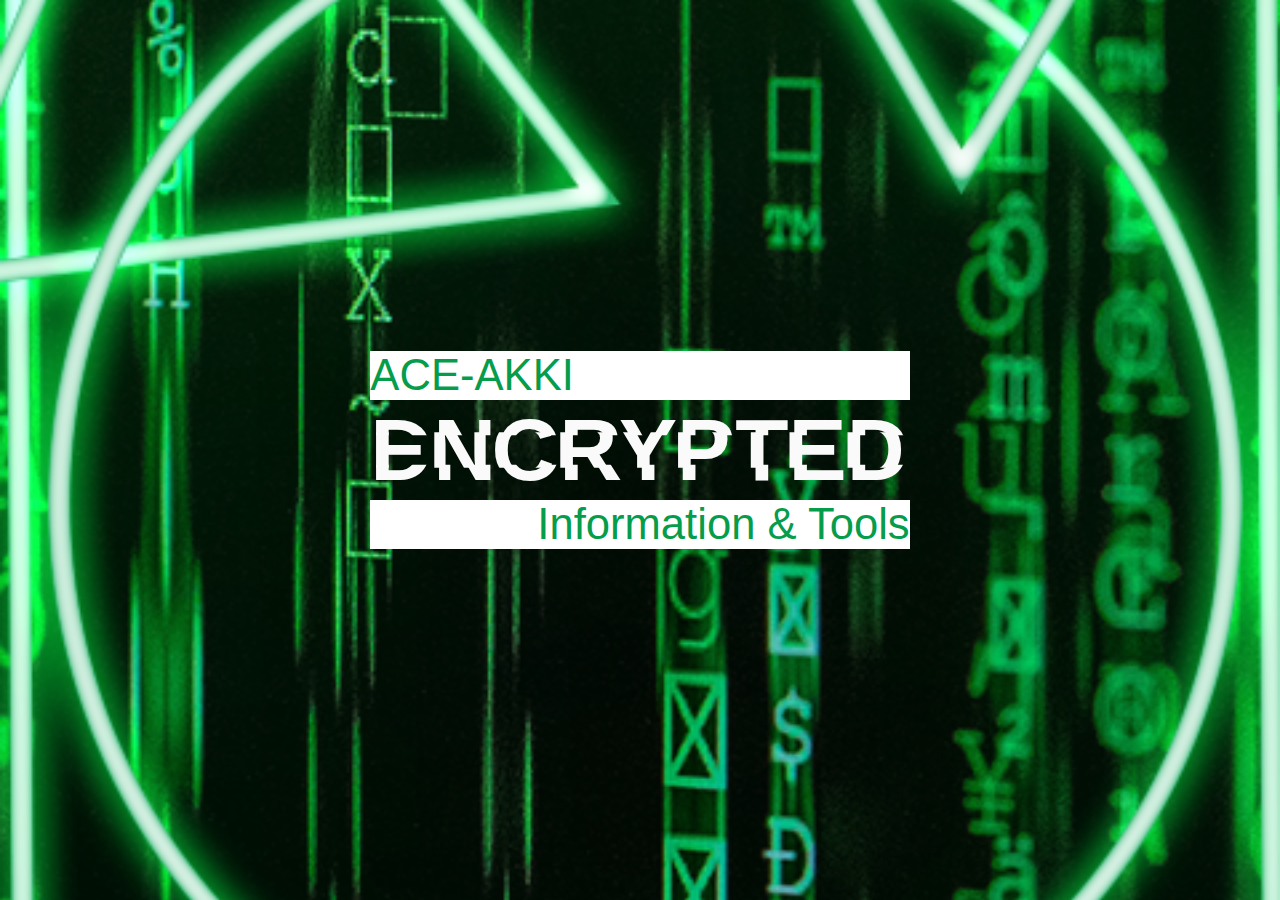
<file: L 2.html>
<!DOCTYPE html>
<html lang="en">
<head>
  <meta name="viewport" content="width=device-width, initial-scale=1.0">
  <style>
    * {
      margin: 0;
      padding: 0;
      box-sizing: border-box;
    }

    :root {
      --background: #060608;
      --background-url:url("img/T4.png");
      --background-size: cover;
      --color: #FAFAFA;
    }

    html, body {
      width: 100%;
      height: 100%;
      font-family: Arial;
    }

    body {
  display: flex;
  justify-content: center;
  align-items: center;
  background: var(--background) var(--background-url) no-repeat center fixed;
  background-size: cover !important;
}


    .container {
      color: var(--color);
      font-size: 2.5rem;
      display: flex;
      flex-direction: column;
    }

    .right {
      text-align: right;
      width: 100%;
    }

    .ak {
      display: grid;
      grid-template-columns: 1fr;
    }

    .ak span {
      font-weight: bold;
      grid-row-start: 1;
      grid-column-start: 1;
      font-size: calc(5vw + 5vh);
      --ak-height: calc(100% / var(--ak) - 1px);
      --inverse-index: calc(calc(var(--ak) - 1) - var(--index));
      --clip-top: calc(var(--ak-height) * var(--index));
      --clip-bottom: calc(var(--ak-height) * var(--inverse-index));
      clip-path: inset(var(--clip-top) 0 var(--clip-bottom) 0);
      animation: ak 340ms cubic-bezier(.46, .29, 0, 1.24) 1 backwards calc(var(--index) * 120ms), glitch 2s ease infinite 2s alternate-reverse;
    }

    .ak span:nth-child(odd) {
      --glitch-translate: calc(0.5vw + 0.5vh);
    }

    .ak span:nth-child(even) {
      --glitch-translate: calc(-0.5vw - 0.5vh);
    }

    @keyframes ak {
      0% {
        opacity: 0;
        transform: translateX(-50%);
        text-shadow: -0.2vw 0.3vh 0 red, 0.2vw -0.3vh 0 blue;
      }

      60% {
        opacity: 0.5;
        transform: translateX(50%);
      }

      80% {
        transform: none;
        opacity: 1;
        text-shadow: 0.2vw -0.3vh 0 red, -0.2vw 0.3vh 0 blue;
      }

      100% {
        text-shadow: none;
      }
    }

    @keyframes glitch {
      0% {
        text-shadow: -0.2vw 0.3vh 0 red, 0.2vw -0.3vh 0 blue;
        transform: translate(var(--glitch-translate));
      }

      2% {
        text-shadow: 0.2vw -0.3vh 0 red, -0.2vw 0.3vh 0 blue;
      }

      4%, 100% {
        text-shadow: none;
        transform: none;
      }
    }
  </style>
</head>
<body>
  <div class="container">
    <span style="background-color:#fff; color:#059d4b; font-size: calc(2vw + 2vh);">
      ACE-AKKI</span>
    <div class="ak" style="--ak: 3;">
      <span style="--index: 0; font-size: calc(4vw + 4vh);">DNCRYPTED</span>
      <span style="--index: 1; font-size: calc(4vw + 4vh);">ENCRYPTED</span>
      <span style="--index: 2; font-size: calc(4vw + 4vh);">DNCRYPTED</span>
    </div>
    <span class="right" style="background-color:#fff; color:#059d4b; font-size: calc(2vw + 2vh);">Information & Tools</span>
  </div>
</body>
</html>
</file>
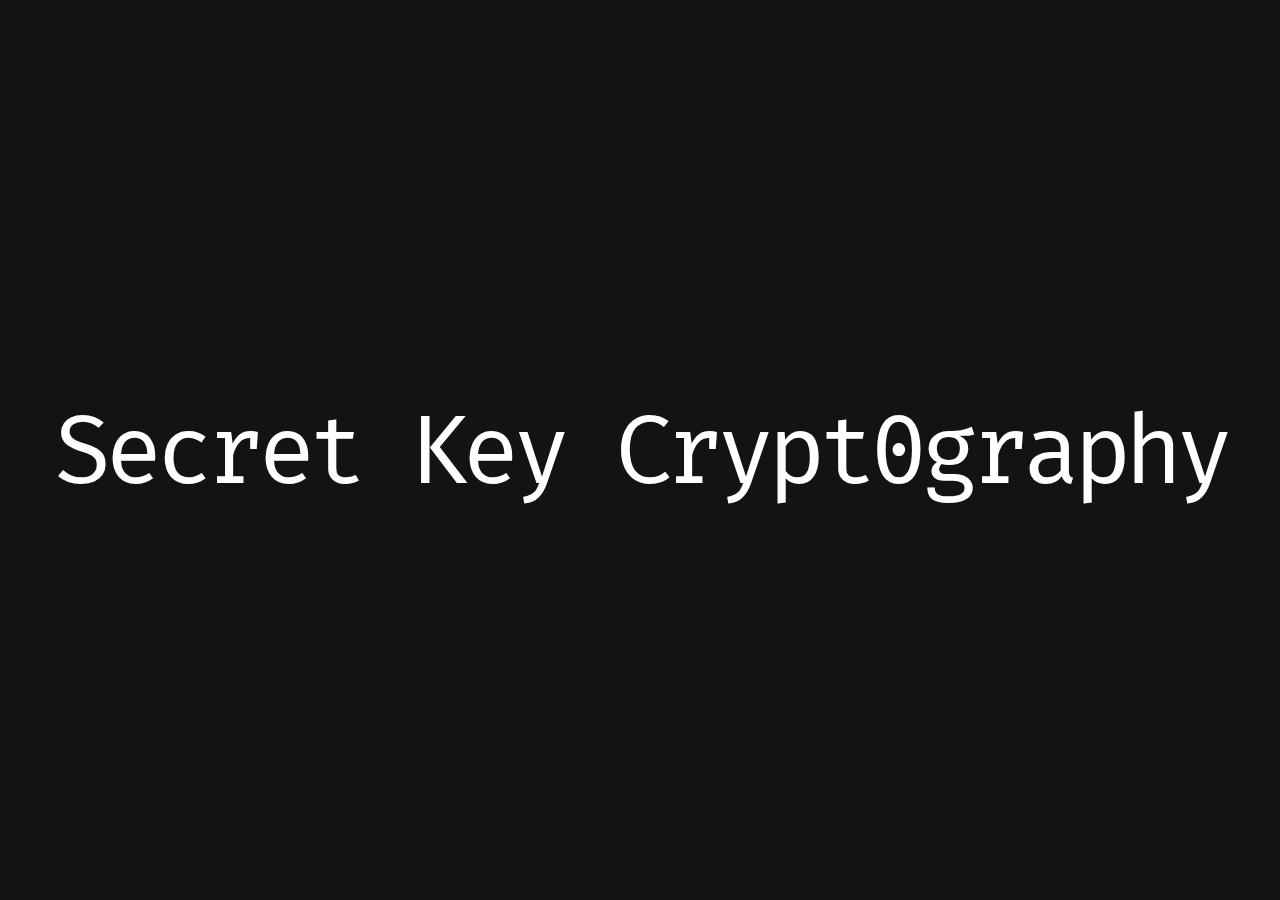
<file: L_Secret.html>
<style>
@import url('https://fonts.googleapis.com/css?family=Fira+Mono:400');

body{ 
  display: flex;
  width: 100vw;
  height: 100vh;
  align-items: center;
  justify-content: center;
  margin: 0;
  background: #131313;
  color: #fff;
  font-size: 96px;
  font-family: 'Fira Mono', monospace;
  letter-spacing: -7px;
}

div{
  animation: glitch 1s linear infinite;
}

@keyframes glitch{
  2%,64%{
    transform: translate(2px,0) skew(0deg);
  }
  4%,60%{
    transform: translate(-2px,0) skew(0deg);
  }
  62%{
    transform: translate(0,0) skew(5deg); 
  }
}

div:before,
div:after{
  content: attr(title);
  position: absolute;
  left: 0;
}

div:before{
  animation: glitchTop 1s linear infinite;
  clip-path: polygon(0 0, 100% 0, 100% 33%, 0 33%);
  -webkit-clip-path: polygon(0 0, 100% 0, 100% 33%, 0 33%);
}

@keyframes glitchTop{
  2%,64%{
    transform: translate(2px,-2px);
  }
  4%,60%{
    transform: translate(-2px,2px);
  }
  62%{
    transform: translate(13px,-1px) skew(-13deg); 
  }
}

div:after{
  animation: glitchBotom 1.5s linear infinite;
  clip-path: polygon(0 67%, 100% 67%, 100% 100%, 0 100%);
  -webkit-clip-path: polygon(0 67%, 100% 67%, 100% 100%, 0 100%);
}

@keyframes glitchBotom{
  2%,64%{
    transform: translate(-2px,0);
  }
  4%,60%{
    transform: translate(-2px,0);
  }
  62%{
    transform: translate(-22px,5px) skew(21deg); 
  }
}
</style>


<body>
<div >Secret Key Crypt0graphy</div>

</body>
</file>
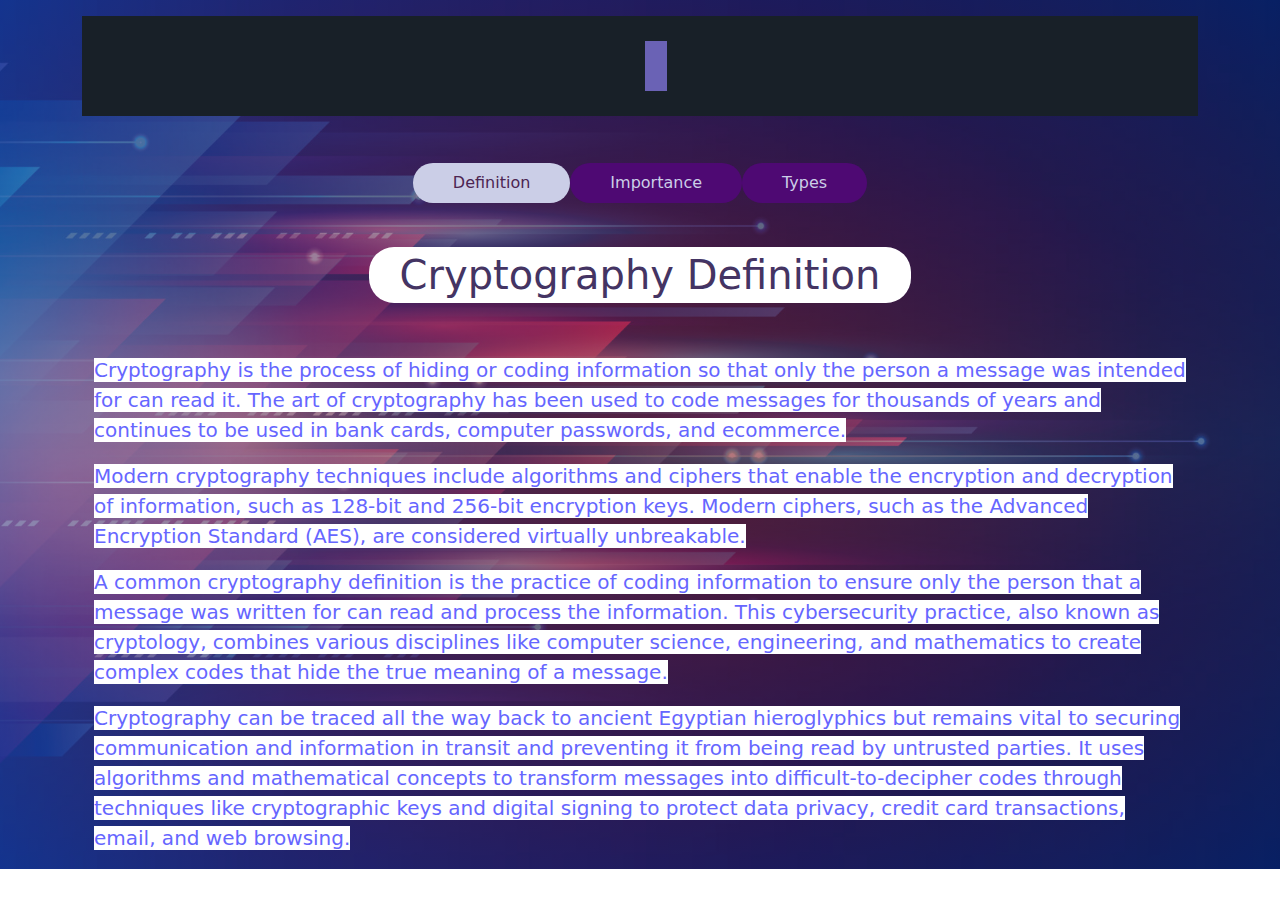
<file: Page.html>
﻿<!DOCTYPE html>
<html lang="en">
<head>
  <title>Info Page</title>
  <meta charset="utf-8">
  <meta name="viewport" content="width=device-width, initial-scale=1">


  <link href="https://cdn.jsdelivr.net/npm/bootstrap@5.3.1/dist/css/bootstrap.min.css" rel="stylesheet">
  <script src="https://cdn.jsdelivr.net/npm/bootstrap@5.3.1/dist/js/bootstrap.bundle.min.js"></script>


  <link rel="stylesheet" href="text.css">
  <link href="https://db.onlinewebfonts.com/c/a0cb693c715aaf804e67963c4d0d4d90?family=ModeSeven" rel="stylesheet">
  <link href="https://db.onlinewebfonts.com/c/aabd801b377f8d13b5fa6ba1482743c7?family=Greek-Freak" rel="stylesheet">



<style>
body {

    background-image:
    radial-gradient(rgba(132,3,0, 0.55), rgba(5,47,156, 0.55) ), url('img/Tasqr.jpg');
    background-size: cover;
    background-position:center;
    background-repeat:no-repeat;

     color: #fff;
}



.nav-pills {
    color: #fff !important;
	}

.nav-pills > li > a.active {
  background-color: #cbcee7 !important;
  color: #4c2552 !important;
}

.nav-pills > li > a:hover {
	background-color: #dfa4f8 !important;
	color: #000 !important;
}

.nav-pills > li > a {

	padding-left:40px;
	padding-right:40px;
}

.nav-pills > li {
  color: !important;
}


.nav-link {
	text-align:center;
	size:70px !important;
  background-color: #4e0973 !important;
  color: #cbcee7 !important;
  	border-radius:20px !important;
}

.center-pills {
    display: flex;
    justify-content: center;
}


@media all and (min-width: 480px) {
    .desk {display:block;}
    .phone {display:none;}
}

@media all and (max-width: 479px) {
    .desk {display:none;}
    .phone {display:block;}
}


@media screen and (max-width: 600px) {
  .navbar {
    float: none;
    width: 100%;
  }
}




</style>
</head>


<body>





<div class="container mt-3">

      <iframe src="L_Crypt.html" title="" width="100%" height="100" style="border:none;">
	</iframe>

</div>



<div class="container mt-3">
  <h2></h2>
  <br>

  <ul class="nav nav-pills center-pills" role="tablist">
    <li class="nav-item">
      <a class="nav-link active" data-bs-toggle="pill" href="#One">Definition</a>
    </li>
    <li class="nav-item">
      <a class="nav-link" data-bs-toggle="pill" href="#menu1">Importance</a>
    </li>
    <li class="nav-item">
      <a class="nav-link" data-bs-toggle="pill" href="#menu2">Types</a>
    </li>
  </ul>


  <div class="tab-content">
    <div id="One" class="container tab-pane active"><br> <br>
	    <div class="desk">
       <h1 style="text-align:center"><span style="background-color:#fff; color:#443463;border-radius: 25px;  padding: 5px"> &nbsp; Cryptography Definition &nbsp;</span> </h1>
	</div>

	    <div class="phone">
       <h2 style="text-align:center"><span style="background-color:#fff; color:#443463;border-radius: 25px;  padding: 5px"> &nbsp; Cryptography Definition &nbsp;</span> </h2>
	</div>

<br>
<br>

<p> <span style="background-color:#FFF; color:#66F;font-size:20px"> Cryptography is the process of hiding or coding information so that only the person a message was intended for can read it. The art of cryptography has been used to code messages for thousands of years and continues to be used in bank cards, computer passwords, and ecommerce. </span> </p>

<p> <span style="background-color:#FFF; color:#66F;font-size:20px">
Modern cryptography techniques include algorithms and ciphers that enable the encryption and decryption of information, such as 128-bit and 256-bit encryption keys. Modern ciphers, such as the Advanced Encryption Standard (AES), are considered virtually unbreakable. </span> <br> </p>

<p> <span style="background-color:#FFF; color:#66F;font-size:20px">
A common cryptography definition is the practice of coding information to ensure only the person that a message was written for can read and process the information. This cybersecurity practice, also known as cryptology, combines various disciplines like computer science, engineering, and mathematics to create complex codes that hide the true meaning of a message. </span></p>

<p> <span style="background-color:#FFF; color:#66F;font-size:20px">
Cryptography can be traced all the way back to ancient Egyptian hieroglyphics but remains vital to securing communication and information in transit and preventing it from being read by untrusted parties. It uses algorithms and mathematical concepts to transform messages into difficult-to-decipher codes through techniques like cryptographic keys and digital signing to protect data privacy, credit card transactions, email, and web browsing.</span>

    </p>

</div>
    <div id="menu1" class="container tab-pane fade"><br><br> <br>
	    <div class="desk">
<h2 style="text-align:center"> <span style="background-color:#000; color:#d7b9ed;border-radius: 25px;  padding: 10px"> &nbsp; Importance of Cryptography &nbsp;</span> </h2> <br> <br>
	</div>


	    <div class="phone">
<h4 style="text-align:center"> <span style="background-color:#000; color:#d7b9ed;border-radius: 25px;  padding: 10px"> &nbsp; Importance of Cryptography &nbsp;</span> </h4> <br> <br>
	</div>




<h2 style="text-align:center"> <span style="background-color:; color:#FFF;"> Privacy and Confidentiality</h2>
<p> <span style="background-color:#f5e3fd; color:#39178f; font-size:20px"> 
Individuals and organizations use cryptography on a daily basis to protect their privacy and keep their conversations and data confidential. Cryptography ensures confidentiality by encrypting sent messages using an algorithm with a key only known to the sender and recipient. A common example of this is the messaging tool WhatsApp, which encrypts conversations between people to ensure they cannot be hacked or intercepted. <br>

Cryptography also secures browsing, such as with virtual private networks (VPNs), which use encrypted tunnels, asymmetric encryption, and public and private shared keys. </span>
</p> <br>


<h2 style="text-align:center"> <span style="background-color:; color:#FFF;"> &nbsp; Integrity &nbsp;</h2>
<p> <span style="background-color:#f5e3fd; color:#39178f;font-size:20px">
Similar to how cryptography can confirm the authenticity of a message, it can also prove the integrity of the information being sent and received. Cryptography ensures information is not altered while in storage or during transit between the sender and the intended recipient. For example, digital signatures can detect forgery or tampering in software distribution and financial transactions. </span>  </p><br>


<h2 style="text-align:center"> <span style="background-color:; color:#FFF;">Nonrepudiation </h2>
<p> <span style="background-color:#f5e3fd; color:#39178f;font-size:20px">
Cryptography confirms accountability and responsibility from the sender of a message, which means they cannot later deny their intentions when they created or transmitted information. Digital signatures are a good example of this, as they ensure a sender cannot claim a message, contract, or document they created to be fraudulent. Furthermore, in email nonrepudiation, email tracking makes sure the sender cannot deny sending a message and a recipient cannot deny receiving it. </span> </p>
<br><br>
    </div>


    
    <div id="menu2" class="container tab-pane fade"><br><br> <br>
      <h2 style="text-align:center"> <span style="background-color:#000; color:#d7b9ed;border-radius: 25px;  padding: 10px"> Types of Algorithms </span> </h2> <br>

<p> <span style="text-align:center"> <span style="background-color:#000; color:#FFF; font-size:20px">
There are many types of cryptographic algorithms available. They vary in complexity and security, depending on the type of communication and the sensitivity of the information being shared.
</span> </p> <br><br>

<h2 style="text-align:center"> <span style="background-color:; color:#FFF">Secret Key Cryptography
</span> </h2>

<p> <span style="background-color:#f5e3fd; color:#39178f;font-size:20px"> Secret key cryptography, also known as symmetric encryption, uses a single key to encrypt and decrypt a message. The sender encrypts the plaintext message using the key and sends it to the recipient who then uses the same key to decrypt it and unlock the original plaintext message. </p>

<h2 style="text-align:center"> <span style="background-color:; color:#FFF">Public Key Cryptography
</span> </h2>

<p> <span style="background-color:#f5e3fd; color:#39178f;font-size:20px">
Public key cryptography (PKC), or asymmetric cryptography, uses mathematical functions to create codes that are exceptionally difficult to crack. It enables people to communicate securely over a nonsecure communications channel without the need for a secret key. For example, proxy reencryption enables a proxy entity to reencrypt data from one public key to another without requiring access to the plaintext or private keys.   <br> </p>

<p> <span style="background-color:#f5e3fd; color:#39178f;font-size:20px">
A common PKC type is multiplication vs. factorization, which takes two large prime numbers and multiplies them to create a huge resulting number that makes deciphering difficult. Another form of PKC is exponentiation vs. logarithms such as 256-bit encryption, which increases protection to the point that even a computer capable of searching trillions of combinations per second cannot crack it. </p>

<p> <span style="background-color:#f5e3fd; color:#39178f;font-size:20px">
Generic forms of PKC use two keys that are related mathematically but do not enable either to be determined. Put simply, a sender can encrypt their plaintext message using their private key, then the recipient decrypts the ciphertext using the sender s public key. 
</span>
    </p> <br><br>
    </div>
  </div>
</div>

</body>
</html>
</file>
<file: text.css>
.ip {
   font-size: 20px; 
   text-align: center; 
   background-color:#FFF; 
   color:#66F;  
   line-height: 1.5;
}


.ip2 {
   font-size: 20px; 
   text-align: center; 
   background-color:#000; 
   color:#FFF;  
   line-height: 1.5;
}

.btn-info {
  --bs-btn-color: #ffffff;
  --bs-btn-bg: #6F61C0;
  --bs-btn-border-color: #27005D;

  --bs-btn-hover-color: #DFCCFB;
  --bs-btn-hover-bg: #27005D;
  --bs-btn-hover-border-color: #9400FF;

  --bs-btn-focus-shadow-rgb: 11, 172, 204;
  
  --bs-btn-active-color: #ce4b4b;
  --bs-btn-active-bg: #3dd5f3;
  --bs-btn-active-border-color: #25cff2;
  --bs-btn-active-shadow: inset 0 3px 5px rgba(0, 0, 0, 0.125);

}



.move {
  top: 50%;
  left: 50%;
  transform: translate(-50%,-50%);
  background-image: linear-gradient(#000, #000);
  background-size: 100% 5px;
  background-repeat: no-repeat;
  background-position: 100% 0%;
   transition: background-size .7s, background-position .5s ease-in-out;
}

.move:hover {
  font-family: 'ModeSeven', cursive;
  font-size:40px;
  color:#059d4b !important;
  style:bolder;
  background-size: 100% 100%;
  background-position: 0% 100%;
  transition: background-position .7s, background-size .5s ease-in-out;
}



.glitch {
  font-size: 5rem;
  font-weight: bold;
  text-transform: uppercase;

  text-shadow: 0.05em 0 0 #00fffc, -0.03em -0.04em 0 #fc00ff,
    0.025em 0.04em 0 #fffc00;
  animation: glitch 725ms infinite;
  z-index:-0;
}

.glitch span {
  position: absolute;
  top: 0;
  left: 0;
}

.glitch span:first-child {
  animation: glitch 500ms infinite;
  clip-path: polygon(0 0, 100% 0, 100% 35%, 0 35%);
  transform: translate(-0.04em, -0.03em);
  opacity: 0.75;
}

.glitch span:last-child {
  animation: glitch 375ms infinite;
  clip-path: polygon(0 65%, 100% 65%, 100% 100%, 0 100%);
  transform: translate(0.04em, 0.03em);
  opacity: 0.75;
}

@keyframes glitch {
  0% {
    text-shadow: 0.05em 0 0 #00fffc, -0.03em -0.04em 0 #fc00ff,
      0.025em 0.04em 0 #fffc00;
  }
  15% {
    text-shadow: 0.05em 0 0 #00fffc, -0.03em -0.04em 0 #fc00ff,
      0.025em 0.04em 0 #fffc00;
  }
  16% {
    text-shadow: -0.05em -0.025em 0 #00fffc, 0.025em 0.035em 0 #fc00ff,
      -0.05em -0.05em 0 #fffc00;
  }
  49% {
    text-shadow: -0.05em -0.025em 0 #00fffc, 0.025em 0.035em 0 #fc00ff,
      -0.05em -0.05em 0 #fffc00;
  }
  50% {
    text-shadow: 0.05em 0.035em 0 #00fffc, 0.03em 0 0 #fc00ff,
      0 -0.04em 0 #fffc00;
  }
  99% {
    text-shadow: 0.05em 0.035em 0 #00fffc, 0.03em 0 0 #fc00ff,
      0 -0.04em 0 #fffc00;
  }
  100% {
    text-shadow: -0.05em 0 0 #00fffc, -0.025em -0.04em 0 #fc00ff,
      -0.04em -0.025em 0 #fffc00;
  }
</file>
